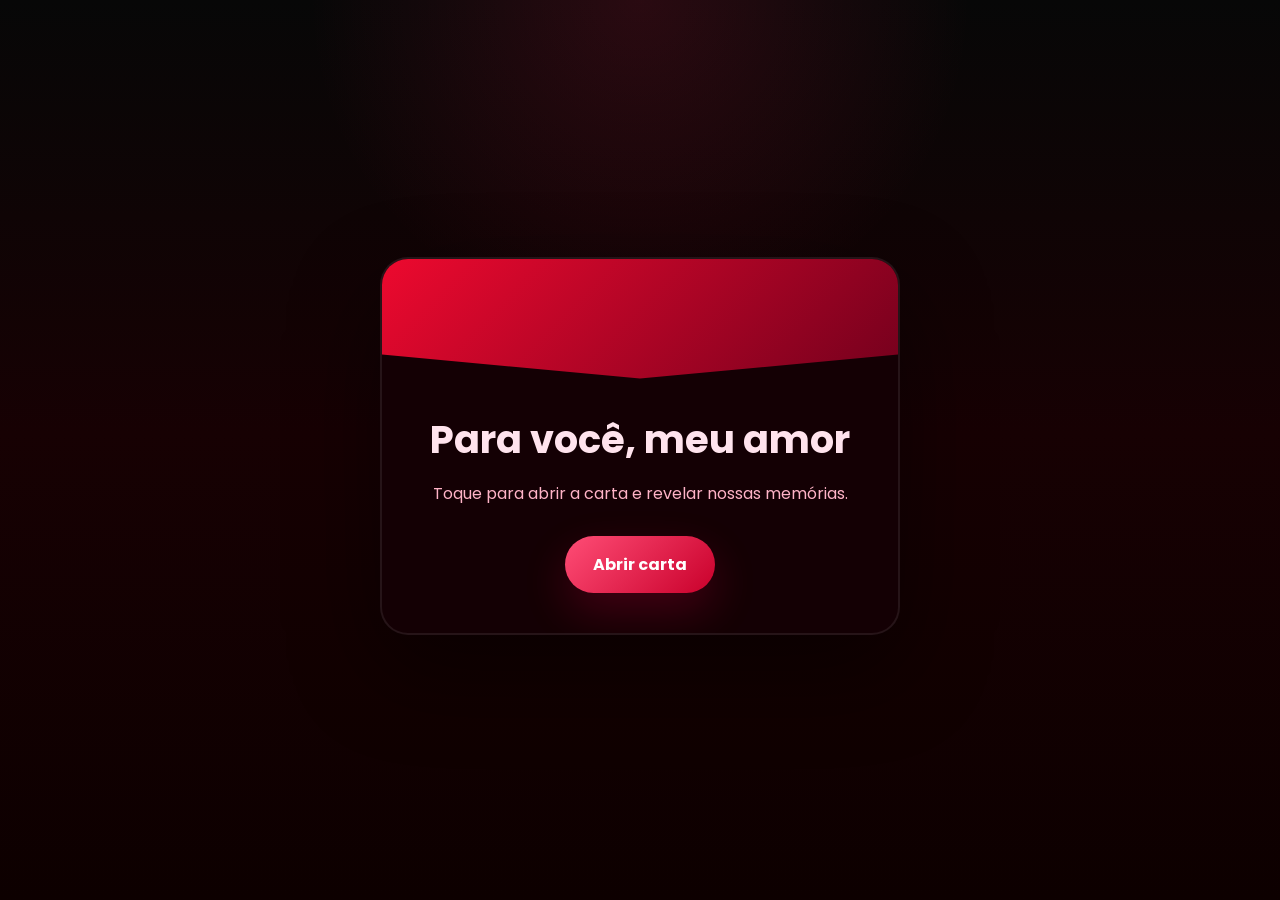
<file: index.html>
﻿<!DOCTYPE html>
<html lang="pt-BR">
<head>
  <meta charset="UTF-8">
  <meta name="viewport" content="width=device-width, initial-scale=1.0">
  <meta name="description" content="Uma carta especial de Dia dos Namorados com fotos e mensagem.">
  <title>Carta de Amor</title>
  <link rel="stylesheet" href="style.css">
  <link href="https://fonts.googleapis.com/css2?family=Poppins:wght@300;400;500;600;700&display=swap" rel="stylesheet">
</head>
<body>

  <div class="envelope-wrapper">
    <div class="envelope">
      <div class="envelope-top"></div>
      <div class="envelope-body">
        <div class="letter-preview">
          <h1>Para você, meu amor</h1>
          <p>Toque para abrir a carta e revelar nossas memórias.</p>
          <button id="openCard" class="open-btn">Abrir carta</button>
        </div>
      </div>
    </div>
  </div>

  <main class="page hidden">
    <section class="hero-card hidden-section">
      <div class="hero-content">
        <h2>Minha carta para você</h2>
        <p>Esta página abre como uma carta especial. Quando você abrir, a música começará e nossas fotos serão lembradas com carinho.</p>
        <div class="music-box">
          <button id="playMusic">▶️ Tocar música</button>
          <button id="viewSlideshow" class="open-btn">Ver todas as fotos</button>

          <audio id="bgMusic" loop>
            <source src="musica.mp3" type="audio/mpeg">
            Seu navegador não suporta áudio.
          </audio>
          
        </div>
      </div>
    </section>

    <section class="gallery-section hidden" id="gallerySection">
      <h2>Nossas 16 memórias</h2>
      <div class="gallery-grid">
        <article class="photo-card">
          <img src="fotos/foto14.jpeg" alt="Foto 1">
          <div class="photo-copy">
            <h3>Primeiro encontro</h3>
            <p>O início de tudo com carinho.</p>
          </div>
        </article>
        <article class="photo-card">
          <img src="fotos/foto2.jpeg" alt="Foto 2">
          <div class="photo-copy">
            <h3>Risos</h3>
            <p>Sorrisos que ainda lembro.</p>
          </div>
        </article>
        <article class="photo-card">
          <img src="fotos/foto3.jpeg" alt="Foto 3">
          <div class="photo-copy">
            <h3>Abraço</h3>
            <p>Um momento aconchegante.</p>
          </div>
        </article>
        <article class="photo-card">
          <img src="fotos/foto4.jpeg" alt="Foto 4">
          <div class="photo-copy">
            <h3>Noite especial</h3>
            <p>Uma noite para nunca esquecer.</p>
          </div>
        </article>
        <article class="photo-card">
          <img src="fotos/foto5.jpeg" alt="Foto 5">
          <div class="photo-copy">
            <h3>Juntos</h3>
            <p>Um dia que ficou guardado.</p>
          </div>
        </article>
        <article class="photo-card">
          <img src="fotos/foto6.jpeg" alt="Foto 6">
          <div class="photo-copy">
            <h3>Carinho</h3>
            <p>Pequenos gestos de amor.</p>
          </div>
        </article>
        <article class="photo-card">
          <img src="fotos/foto7.jpeg" alt="Foto 7">
          <div class="photo-copy">
            <h3>Aventura</h3>
            <p>Novas experiências juntos.</p>
          </div>
        </article>
        <article class="photo-card">
          <img src="fotos/foto8.jpeg" alt="Foto 8">
          <div class="photo-copy">
            <h3>Viagem</h3>
            <p>Momentos fora de casa.</p>
          </div>
        </article>
        <article class="photo-card">
          <img src="fotos/foto9.jpeg" alt="Foto 9">
          <div class="photo-copy">
            <h3>Companheirismo</h3>
            <p>Você ao meu lado sempre.</p>
          </div>
        </article>
        <article class="photo-card">
          <img src="fotos/foto10.jpeg" alt="Foto 10">
          <div class="photo-copy">
            <h3>Sorriso</h3>
            <p>Seu sorriso é meu favorito.</p>
          </div>
        </article>
        <article class="photo-card">
          <img src="fotos/foto11.jpeg" alt="Foto 11">
          <div class="photo-copy">
            <h3>Conexão</h3>
            <p>Quando tudo faz sentido.</p>
          </div>
        </article>
        <article class="photo-card">
          <img src="fotos/foto12.jpeg" alt="Foto 12">
          <div class="photo-copy">
            <h3>Detalhes</h3>
            <p>As pequenas coisas fazem diferença.</p>
          </div>
        </article>
        <article class="photo-card">
          <img src="fotos/foto13.jpeg" alt="Foto 13">
          <div class="photo-copy">
            <h3>Carinho</h3>
            <p>Um momento de cuidado.</p>
          </div>
        </article>
        <article class="photo-card">
          <img src="fotos/foto1.jpeg" alt="Foto 14">
          <div class="photo-copy">
            <h3>Amizade</h3>
            <p>Você é minha parceira preferida.</p>
          </div>
        </article>
        <article class="photo-card">
          <img src="fotos/foto15.jpeg" alt="Foto 15">
          <div class="photo-copy">
            <h3>Memória</h3>
            <p>Guardada com muito carinho.</p>
          </div>
        </article>
        <article class="photo-card">
          <img src="fotos/foto16.jpg" alt="Foto 16">
          <div class="photo-copy">
            <h3>Futuro</h3>
            <p>O que ainda vamos viver.</p>
          </div>
        </article>
      </div>
      <div class="gallery-actions" style="text-align:center; margin-top:32px;">
        <a href="declaracao.html" target="_blank" rel="noopener" class="open-btn">Ir para Declaração de Amor</a>
      </div>
    </section>

  </main>

  <script>
    const openCard = document.getElementById('openCard');
    const viewSlideshow = document.getElementById('viewSlideshow');
    const page = document.querySelector('.page');
    const gallerySection = document.getElementById('gallerySection');
    const envelopeWrapper = document.querySelector('.envelope-wrapper');
    const bgMusic = document.getElementById('bgMusic');
    const playMusic = document.getElementById('playMusic');
    const lockScreen = document.querySelector('.lock-screen');
    const countdownTimer = document.getElementById('countdownTimer');
    const lockMessage = document.getElementById('lockMessage');

    function pad(value) {
      return String(value).padStart(2, '0');
    }

    function isUnlockedToday() {
      return new Date().getDate() === 12;
    }

    function getNextUnlockTime() {
      const now = new Date();
      const target = new Date(now.getFullYear(), now.getMonth(), 12, 0, 0, 0, 0);
      if (now.getDate() === 12) {
        return now;
      }
      if (now.getDate() > 12) {
        target.setMonth(target.getMonth() + 1);
      }
      return target;
    }

    function updateLock() {
      const now = new Date();
      if (isUnlockedToday()) {
        lockScreen.classList.add('hidden');
        openCard.disabled = false;
        openCard.classList.remove('disabled');
        countdownTimer.textContent = 'Hoje é dia 12 — a carta está liberada!';
        lockMessage.textContent = 'Abra a carta quando quiser.';
        return;
      }

      const next = getNextUnlockTime();
      const diff = next - now;
      if (diff <= 0) {
        lockScreen.classList.add('hidden');
        openCard.disabled = false;
        openCard.classList.remove('disabled');
        return;
      }

      const days = Math.floor(diff / (1000 * 60 * 60 * 24));
      const hours = Math.floor((diff / (1000 * 60 * 60)) % 24);
      const minutes = Math.floor((diff / (1000 * 60)) % 60);
      const seconds = Math.floor((diff / 1000) % 60);
      countdownTimer.textContent = `${days}d ${pad(hours)}h ${pad(minutes)}m ${pad(seconds)}s`;
      lockMessage.textContent = 'A carta só pode ser aberta no dia 12. Faltam:';
      lockScreen.classList.remove('hidden');
      openCard.disabled = true;
      openCard.classList.add('disabled');
    }

    openCard.addEventListener('click', () => {
      if (openCard.disabled) return;
      envelopeWrapper.classList.add('opened');
      page.classList.remove('hidden');
      document.querySelector('.hero-card').classList.add('visible-section');
      bgMusic.play().catch(() => {});
      playMusic.textContent = '⏸️ Parar música';
    });

    viewSlideshow.addEventListener('click', () => {
      gallerySection.classList.remove('hidden');
      gallerySection.classList.add('visible-section');
      gallerySection.scrollIntoView({ behavior: 'smooth', block: 'start' });
    });

    playMusic.addEventListener('click', () => {
      if (bgMusic.paused) {
        bgMusic.play().catch(() => {});
        playMusic.textContent = '⏸️ Parar música';
      } else {
        bgMusic.pause();
        playMusic.textContent = '▶️ Tocar música';
      }
    });

    setInterval(updateLock, 1000);
    updateLock();
  </script>
</body>
</html>
</file>
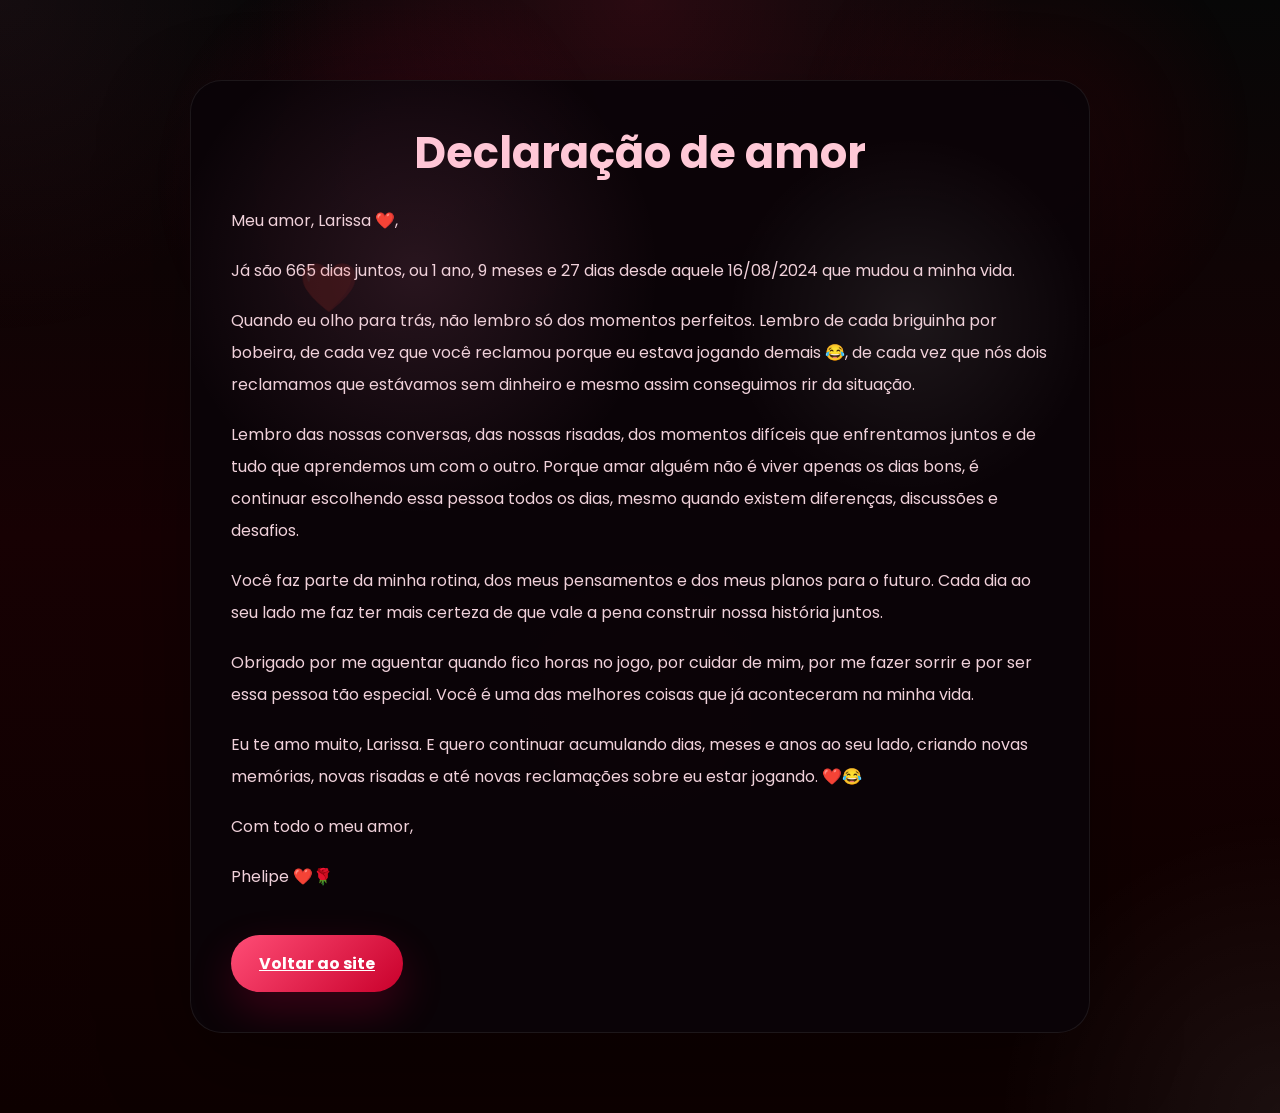
<file: declaracao.html>
<!DOCTYPE html>
<html lang="pt-BR">
<head>
  <meta charset="UTF-8">
  <meta name="viewport" content="width=device-width, initial-scale=1.0">
  <meta name="description" content="Declaração de amor especial para Larissa.">
  <title>Declaração de Amor</title>
  <link rel="stylesheet" href="style.css">
  <link href="https://fonts.googleapis.com/css2?family=Poppins:wght@300;400;500;600;700&display=swap" rel="stylesheet">
</head>
<body>
  <div class="background"></div>
  <main class="page">
    <section class="letter-section visible-section" style="padding-top:80px; padding-bottom:80px;">
      <div class="letter-card" style="max-width:900px; margin:0 auto;">
        <h2>Declaração de amor</h2>
        <p>Meu amor, Larissa ❤️,</p>
        <p>Já são 665 dias juntos, ou 1 ano, 9 meses e 27 dias desde aquele 16/08/2024 que mudou a minha vida.</p>
        <p>Quando eu olho para trás, não lembro só dos momentos perfeitos. Lembro de cada briguinha por bobeira, de cada vez que você reclamou porque eu estava jogando demais 😂, de cada vez que nós dois reclamamos que estávamos sem dinheiro e mesmo assim conseguimos rir da situação.</p>
        <p>Lembro das nossas conversas, das nossas risadas, dos momentos difíceis que enfrentamos juntos e de tudo que aprendemos um com o outro. Porque amar alguém não é viver apenas os dias bons, é continuar escolhendo essa pessoa todos os dias, mesmo quando existem diferenças, discussões e desafios.</p>
        <p>Você faz parte da minha rotina, dos meus pensamentos e dos meus planos para o futuro. Cada dia ao seu lado me faz ter mais certeza de que vale a pena construir nossa história juntos.</p>
        <p>Obrigado por me aguentar quando fico horas no jogo, por cuidar de mim, por me fazer sorrir e por ser essa pessoa tão especial. Você é uma das melhores coisas que já aconteceram na minha vida.</p>
        <p>Eu te amo muito, Larissa. E quero continuar acumulando dias, meses e anos ao seu lado, criando novas memórias, novas risadas e até novas reclamações sobre eu estar jogando. ❤️😂</p>
        <p>Com todo o meu amor,</p>
        <p>Phelipe ❤️🌹</p>
        <a href="index.html" class="open-btn" style="margin-top:24px; display:inline-block;">Voltar ao site</a>
      </div>
    </section>
  </main>
</body>
</html>
</file>
<file: style.css>
﻿*{
  margin:0;
  padding:0;
  box-sizing:border-box;
  font-family:'Poppins',sans-serif;
}

html{
  scroll-behavior:smooth;
}

body{
  min-height:100vh;
  background:radial-gradient(circle at top, rgba(255,30,80,.14), transparent 30%),
              linear-gradient(180deg, #070707 0%, #170103 48%, #0d0000 100%);
  color:#fff;
  overflow-x:hidden;
  animation: backgroundPulse 18s ease infinite;
}

.background{
  position:fixed;
  inset:0;
  background:radial-gradient(circle at 30% 20%, rgba(255,0,70,.12), transparent 20%),
              radial-gradient(circle at 80% 15%, rgba(255,0,30,.08), transparent 18%),
              radial-gradient(circle at 50% 80%, rgba(255,0,40,.05), transparent 20%);
  pointer-events:none;
  animation: backgroundGlow 16s ease infinite;
}

.lock-screen{
  position:fixed;
  inset:0;
  z-index:1000;
  display:flex;
  justify-content:center;
  align-items:center;
  padding:24px;
  background:rgba(5,0,0,.94);
  color:#fff;
}

.lock-card{
  width:100%;
  max-width:520px;
  padding:34px 28px;
  text-align:center;
  border-radius:32px;
  background:rgba(20,6,12,.98);
  border:1px solid rgba(255,255,255,.12);
  box-shadow:0 30px 110px rgba(0,0,0,.55);
  animation: lockGlow 2.8s ease-in-out infinite alternate;
}

.lock-icon{
  font-size:3.2rem;
  margin-bottom:18px;
  display:inline-block;
  animation: lockShake 2s ease-in-out infinite;
}

.lock-card h2{
  font-size:2.2rem;
  margin-bottom:14px;
  color:#ffccd9;
}

.lock-card p{
  color:#f3d7e2;
  line-height:1.8;
}

.countdown-timer{
  margin:20px auto 10px;
  display:inline-flex;
  padding:14px 22px;
  border-radius:999px;
  background:rgba(255,255,255,.08);
  color:#ffebf2;
  font-size:1.1rem;
  letter-spacing:.04em;
}

.lock-note{
  font-size:.95rem;
  color:#e3bac4;
  margin-top:14px;
}

.open-btn.disabled{
  opacity:.55;
  cursor:not-allowed;
  pointer-events:none;
  animation:none;
  filter:saturate(.7);
}

@keyframes lockGlow {
  0% { box-shadow:0 25px 65px rgba(255,80,150,.12); }
  100% { box-shadow:0 35px 105px rgba(255,80,150,.24); }
}

@keyframes lockShake {
  0%,100% { transform: translateX(0); }
  25% { transform: translateX(-3px); }
  75% { transform: translateX(3px); }
}

@keyframes backgroundPulse {
  0%,100% { background-position: 50% 0%, 50% 100%; }
  50% { background-position: 45% 10%, 55% 90%; }
}

@keyframes backgroundGlow {
  0%,100% { opacity:1; transform: translateZ(0) scale(1); }
  50% { opacity:.96; transform: translateZ(0) scale(1.01); }
}

.envelope-wrapper{
  position:fixed;
  inset:0;
  display:flex;
  justify-content:center;
  align-items:center;
  z-index:2;
  padding:20px;
  transition:.9s ease;
}

.envelope{
  animation: envelopeLift 1.4s ease forwards;
}

@keyframes envelopeLift {
  0% { transform: translateY(0); }
  100% { transform: translateY(-4px); }
}

.envelope-wrapper.opened{
  opacity:0;
  pointer-events:none;
  transform:scale(0.98);
}

.envelope{
  width:100%;
  max-width:520px;
  border-radius:28px;
  background:#140004;
  border:2px solid rgba(255,255,255,.08);
  box-shadow:0 35px 90px rgba(0,0,0,.45);
  overflow:hidden;
}

.envelope-top{
  height:120px;
  background:linear-gradient(135deg, rgba(255,10,50,.92), rgba(120,0,30,.96));
  clip-path:polygon(0 0,100% 0,100% 80%,50% 100%,0 80%);
}

.envelope-body{
  padding:32px 28px 40px;
}

.letter-preview{
  text-align:center;
}

.letter-preview h1{
  font-size:2.4rem;
  margin-bottom:12px;
  color:#ffe3ed;
  animation: textGlow 1.2s ease both;
}

.letter-preview p{
  color:#ffb3c7;
  margin-bottom:28px;
  line-height:1.8;
  animation: textSoft 1.2s ease both;
}

.open-btn{
  padding:16px 28px;
  border:none;
  border-radius:999px;
  background:linear-gradient(135deg,#ff4d76,#c9002b);
  color:#fff;
  font-size:1rem;
  font-weight:700;
  cursor:pointer;
  box-shadow:0 18px 45px rgba(255,0,80,.2);
  transition:.3s transform ease, .3s box-shadow ease, .4s filter ease;
  animation: buttonPulse 3.8s ease infinite;
}

.open-btn:hover{
  animation:none;
}

.open-btn:hover{
  transform:translateY(-2px);
}

.page{
  position:relative;
  z-index:1;
  opacity:1;
}

.hidden{
  display:none;
}

.hero-card{
  min-height:100vh;
  display:flex;
  align-items:center;
  justify-content:center;
  padding:60px 24px 40px;
}

.hero-content{
  max-width:900px;
  padding:40px 38px;
  background:rgba(10,4,8,.94);
  border:1px solid rgba(255,255,255,.08);
  border-radius:32px;
  box-shadow:0 30px 90px rgba(0,0,0,.4);
  animation: floatCard 10s ease-in-out infinite;
}

.hero-content h2{
  font-size:2.8rem;
  margin-bottom:18px;
  color:#ffcedb;
}

.hero-content p{
  line-height:1.9;
  color:#ffcfd7;
  font-size:1.05rem;
  margin-bottom:28px;
}

.music-box{
  display:flex;
  flex-wrap:wrap;
  gap:16px;
  align-items:center;
}

.music-box button{
  padding:14px 24px;
  border:none;
  border-radius:999px;
  background:linear-gradient(135deg,#ff456a,#de0031);
  color:#fff;
  font-weight:700;
  cursor:pointer;
  transition:.3s transform ease, .3s box-shadow ease;
}

.music-box button:hover{
  transform:translateY(-2px);
}

.audio-note{
  color:#f2c8d4;
  font-size:.95rem;
}

.slides-page{
  min-height:100vh;
  display:flex;
  align-items:center;
  justify-content:center;
  padding:60px 24px 40px;
  background:radial-gradient(circle at top, rgba(255,110,170,.14), transparent 22%),
              radial-gradient(circle at 75% 22%, rgba(255,45,110,.08), transparent 18%),
              linear-gradient(180deg, rgba(10,0,0,.94), rgba(2,0,0,.99));
}

.slide-main{
  width:100%;
  max-width:960px;
}

.slide-frame{
  background:rgba(14,4,8,.96);
  border-radius:40px;
  border:1px solid rgba(255,255,255,.1);
  box-shadow:0 40px 150px rgba(0,0,0,.55);
  overflow:hidden;
}

.slide-image{
  position:relative;
  width:100%;
  min-height:460px;
  border-radius:40px 40px 0 0;
  overflow:hidden;
  background:radial-gradient(circle at top, rgba(255,255,255,.06), rgba(0,0,0,.18));
  display:flex;
  align-items:center;
  justify-content:center;
  padding:18px;
}

.slide-image img{
  max-width:100%;
  max-height:70vh;
  width:auto;
  height:auto;
  object-fit:contain;
  opacity:1;
  transition:opacity .7s ease, transform .7s ease;
}

.slide-image img.fade-in{
  transform: scale(1.02);
}

.slide-overlay{
  position:absolute;
  inset:0;
  background:linear-gradient(180deg, rgba(0,0,0,0) 0%, rgba(0,0,0,.5) 60%, rgba(0,0,0,.7) 100%);
  pointer-events:none;
}

.slide-caption{
  padding:28px 32px 28px;
  text-align:center;
  max-width:820px;
  margin:0 auto;
}

.slide-count{
  display:inline-block;
  margin-bottom:14px;
  padding:10px 18px;
  border-radius:999px;
  background:rgba(255,255,255,.1);
  color:#ffd7e3;
  font-size:.95rem;
  letter-spacing:.08em;
}

.slide-caption h3{
  font-size:2.4rem;
  margin-bottom:16px;
  color:#ffe8ef;
}

.slide-caption p{
  color:#f2d7df;
  line-height:1.95;
  font-size:1.08rem;
  margin:0 auto;
}

.slide-actions{
  display:flex;
  flex-wrap:wrap;
  gap:20px;
  justify-content:space-between;
  align-items:center;
  padding:26px 26px 34px;
}

.slide-controls{
  display:flex;
  flex-wrap:wrap;
  align-items:center;
  justify-content:center;
  gap:16px;
}

.slide-divider{
  width:1px;
  height:30px;
  background:rgba(255,255,255,.1);
}

.slide-buttons{
  display:flex;
  flex-wrap:wrap;
  gap:14px;
  justify-content:center;
}

.open-btn.secondary{
  background:rgba(255,255,255,.08);
  color:#ffd7e0;
}

.slide-controls button,
.slide-buttons .open-btn{
  min-width:170px;
}

#backToGallery{
  width:auto;
  margin-top:0;
}

.hidden-section{
  min-height:100vh;
  display:flex;
  align-items:center;
  justify-content:center;
  padding:60px 24px 40px;
}

.slide-text h2{
  font-size:2.3rem;
  margin-bottom:14px;
  color:#ffcbda;
}

.slide-text p{
  color:#f1d1dc;
  line-height:1.9;
  font-size:1.02rem;
}

.slide-controls{
  display:flex;
  flex-wrap:wrap;
  justify-content:center;
  gap:16px;
  margin-bottom:24px;
}

.slide-controls button{
  padding:14px 26px;
  border:none;
  border-radius:999px;
  background:linear-gradient(135deg,#ff456a,#de0031);
  color:#fff;
  font-weight:700;
  cursor:pointer;
  transition:.3s transform ease, .3s box-shadow ease;
}

.slide-controls button:hover{
  transform:translateY(-2px);
}

#backToGallery{
  width:100%;
  margin-top:8px;
}

.hidden-section{
  opacity:0;
  transform:translateY(20px);
  transition:opacity .7s ease, transform .7s ease;
}

.visible-section{
  opacity:1;
  transform:translateY(0);
}

@keyframes buttonPulse {
  0%,100% { filter: drop-shadow(0 0 0 rgba(255,77,118,0)); }
  50% { filter: drop-shadow(0 0 24px rgba(255,77,118,.22)); }
}

@keyframes floatCard {
  0%,100% { transform: translateY(0); }
  50% { transform: translateY(-6px); }
}

@keyframes textGlow {
  0% { opacity:0; transform: translateY(14px); }
  100% { opacity:1; transform: translateY(0); }
}

@keyframes textSoft {
  0% { opacity:0; transform: translateY(10px); }
  100% { opacity:1; transform: translateY(0); }
}

.gallery-section,
.letter-section{
  padding:80px 6% 80px;
}

.gallery-section{
  background:rgba(255,255,255,.02);
  border-radius:36px;
  border:1px solid rgba(255,255,255,.08);
  box-shadow:0 30px 90px rgba(0,0,0,.18);
  margin:40px 6% 60px;
}

.gallery-section h2,
.letter-section h2{
  text-align:center;
  font-size:2.9rem;
  margin-bottom:32px;
  color:#ffb1cb;
}

.gallery-grid{
  display:grid;
  grid-template-columns:repeat(auto-fit,minmax(300px,1fr));
  gap:24px;
  padding:0 20px 36px;
}

.gallery-section{
  animation: sectionSlide 1s ease forwards;
}

.photo-card{
  overflow:hidden;
  border-radius:28px;
  background:#100407;
  border:1px solid rgba(255,255,255,.08);
  box-shadow:0 30px 90px rgba(0,0,0,.26);
  transition:.35s transform ease, .35s box-shadow ease;
  position:relative;
  aspect-ratio:4 / 3;
  min-height:320px;
  opacity:0;
  transform: translateY(30px) scale(.98);
  animation: photoPop .8s ease forwards;
}

.photo-card:nth-child(4n+1){ animation-delay:.08s; }
.photo-card:nth-child(4n+2){ animation-delay:.16s; }
.photo-card:nth-child(4n+3){ animation-delay:.24s; }
.photo-card:nth-child(4n+4){ animation-delay:.32s; }

.photo-card:hover{
  transform:translateY(-10px);
  box-shadow:0 40px 110px rgba(255,0,96,.18);
}

.photo-card img{
  width:100%;
  height:100%;
  object-fit:cover;
  transition:transform .7s ease;
  display:block;
}

.photo-card:hover img{
  transform:scale(1.04);
}

.photo-card::before{
  content:'';
  position:absolute;
  inset:0;
  background:linear-gradient(180deg, transparent 50%, rgba(0,0,0,.78) 100%);
  pointer-events:none;
}

.photo-copy{
  position:absolute;
  left:0;
  right:0;
  bottom:0;
  padding:24px 22px 26px;
  z-index:2;
}

.photo-copy h3{
  font-size:1.5rem;
  color:#ffe2eb;
  margin-bottom:10px;
}

.photo-copy p{
  color:#f6dfe7;
  line-height:1.75;
  font-size:1rem;
  max-width:90%;
}

.letter-card{
  max-width:900px;
  margin:0 auto;
  padding:40px 40px;
  border-radius:32px;
  background:rgba(10,4,8,.92);
  border:1px solid rgba(255,255,255,.08);
  box-shadow:0 30px 90px rgba(0,0,0,.35);
  animation: floatLetter 12s ease-in-out infinite;
  position:relative;
  overflow:hidden;
}

.letter-card::before{
  content:'';
  position:absolute;
  inset:0;
  background:radial-gradient(circle at 25% 20%, rgba(255,150,198,.12), transparent 24%),
              radial-gradient(circle at 80% 25%, rgba(255,255,255,.08), transparent 18%);
  pointer-events:none;
}

.letter-card::after{
  content:'❤️';
  position:absolute;
  left:12%;
  top:18%;
  font-size:3rem;
  color:rgba(255,120,160,.2);
  opacity:.7;
  animation: heartFloat 8s ease-in-out infinite;
  pointer-events:none;
}

.letter-section{
  animation: softGlow 16s ease infinite;
  position:relative;
}

.letter-section::before{
  content:'';
  position:absolute;
  inset:0;
  background:radial-gradient(circle at top left, rgba(255,110,165,.06), transparent 20%),
              radial-gradient(circle at bottom right, rgba(255,255,255,.06), transparent 18%);
  pointer-events:none;
}

.letter-card h2{
  font-size:2.7rem;
  margin-bottom:20px;
  color:#ffc9d7;
  animation: glowTitle 3.5s ease-in-out infinite alternate;
}

.letter-card p{
  color:#f0d1da;
  line-height:2;
  margin-bottom:18px;
  animation: fadeText 1.2s ease both;
}

.letter-card p:nth-of-type(1){ animation-delay:.3s; }
.letter-card p:nth-of-type(2){ animation-delay:.45s; }
.letter-card p:nth-of-type(3){ animation-delay:.6s; }
.letter-card p:nth-of-type(4){ animation-delay:.75s; }
.letter-card p:nth-of-type(5){ animation-delay:.9s; }
.letter-card p:nth-of-type(6){ animation-delay:1.05s; }
.letter-card p:nth-of-type(7){ animation-delay:1.2s; }
.letter-card p:nth-of-type(8){ animation-delay:1.35s; }
.letter-card p:nth-of-type(9){ animation-delay:1.5s; }

@keyframes softGlow {
  0%,100% { box-shadow: inset 0 0 0 rgba(255,255,255,0); }
  50% { box-shadow: inset 0 0 120px rgba(255,182,201,.08); }
}

@keyframes floatLetter {
  0%,100% { transform: translateY(0); }
  50% { transform: translateY(-6px); }
}

@keyframes glowTitle {
  0% { text-shadow: 0 0 0 rgba(255,182,201,0); }
  100% { text-shadow: 0 0 32px rgba(255,182,201,.45); }
}

@keyframes fadeText {
  0% { opacity:0; transform: translateY(12px); }
  100% { opacity:1; transform: translateY(0); }
}

@keyframes sectionSlide {
  0% { opacity:0; transform: translateY(20px); }
  100% { opacity:1; transform: translateY(0); }
}

@keyframes photoPop {
  0% { opacity:0; transform: translateY(30px) scale(.98); }
  100% { opacity:1; transform: translateY(0) scale(1); }
}

@keyframes heartFloat {
  0%,100% { transform: translate(-2px, 0) scale(1); opacity:.7; }
  50% { transform: translate(8px, -18px) scale(1.12); opacity:.92; }
}

@keyframes buttonGlow {
  0%,100% { box-shadow:0 20px 40px rgba(255,74,129,0); }
  50% { box-shadow:0 20px 40px rgba(255,74,129,.22); }
}

.open-btn {
  animation: buttonGlow 3.2s ease-in-out infinite;
}

@media (max-width:900px){
  .hero-card,
  .letter-card,
  .hero-content{
    padding:28px 24px;
  }
  .gallery-section{
    margin:32px 4% 50px;
    padding:60px 4% 60px;
  }
}

@media (max-width:700px){
  .gallery-grid{
    grid-template-columns:1fr;
    gap:18px;
  }
  .photo-card{
    min-height:260px;
  }
  .photo-copy{
    padding:18px 18px 22px;
  }
  .slide-image{
    min-height:320px;
  }
  .slide-caption h3{
    font-size:1.9rem;
  }
  .slide-caption p{
    font-size:1rem;
  }
}

@media (max-width:520px){
  .envelope-body{
    padding:24px 20px 30px;
  }
  .letter-preview h1{
    font-size:2rem;
  }
  .open-btn,
  .music-box button{
    width:100%;
  }
  .music-box{
    flex-direction:column;
    align-items:flex-start;
  }
  .gallery-section{
    padding:50px 4% 50px;
    margin:24px 3% 40px;
  }
  .letter-card{
    padding:30px 22px;
  }
  .letter-card h2{
    font-size:2.4rem;
  }
  .letter-card p{
    font-size:1rem;
  }
}
</file>
